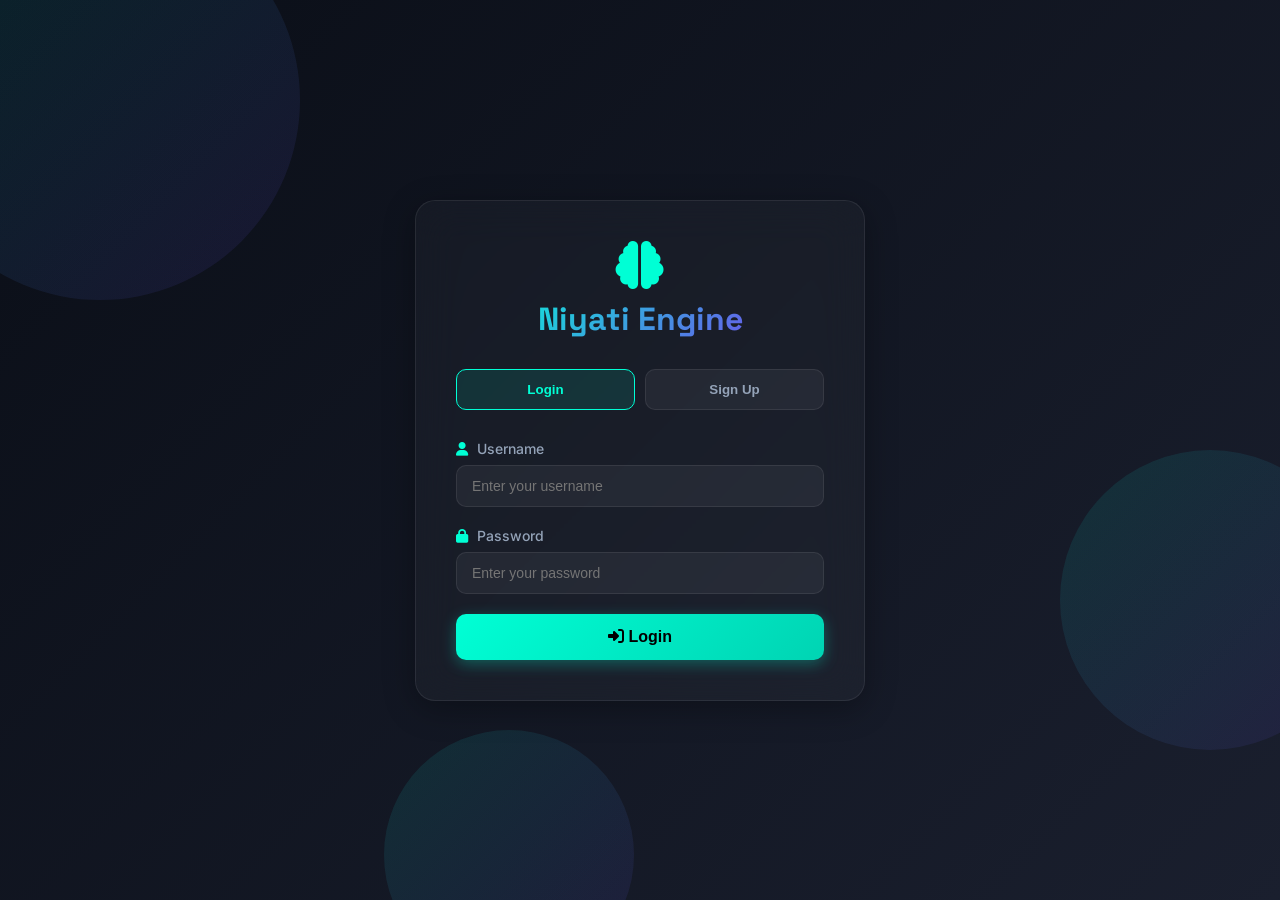
<file: frontend/auth.html>
<!DOCTYPE html>
<html lang="en">
<head>
    <meta charset="UTF-8">
    <meta name="viewport" content="width=device-width, initial-scale=1.0">
    <title>Niyati Engine - Login</title>
    <link href="https://fonts.googleapis.com/css2?family=Inter:wght@300;400;500;600;700&family=Space+Grotesk:wght@500;600;700&display=swap" rel="stylesheet">
    <link rel="stylesheet" href="https://cdnjs.cloudflare.com/ajax/libs/font-awesome/6.4.0/css/all.min.css">
    <style>
        * {
            margin: 0;
            padding: 0;
            box-sizing: border-box;
        }

        body {
            font-family: 'Inter', sans-serif;
            background: linear-gradient(135deg, #0a0e17 0%, #1a1f2e 100%);
            color: #ffffff;
            min-height: 100vh;
            display: flex;
            align-items: center;
            justify-content: center;
            overflow: hidden;
        }

        .bg-animation {
            position: fixed;
            top: 0;
            left: 0;
            width: 100%;
            height: 100%;
            z-index: -1;
        }

        .crystal {
            position: absolute;
            background: linear-gradient(135deg, rgba(0, 255, 213, 0.1), rgba(124, 58, 237, 0.1));
            border-radius: 50%;
            animation: float 20s infinite ease-in-out;
        }

        .crystal-1 {
            width: 400px;
            height: 400px;
            top: -100px;
            left: -100px;
        }

        .crystal-2 {
            width: 300px;
            height: 300px;
            top: 50%;
            right: -80px;
            animation-delay: -5s;
        }

        .crystal-3 {
            width: 250px;
            height: 250px;
            bottom: -80px;
            left: 30%;
            animation-delay: -10s;
        }

        @keyframes float {
            0%, 100% { transform: translate(0, 0) rotate(0deg); }
            25% { transform: translate(50px, 50px) rotate(90deg); }
            50% { transform: translate(0, 100px) rotate(180deg); }
            75% { transform: translate(-50px, 50px) rotate(270deg); }
        }

        .auth-container {
            background: rgba(255, 255, 255, 0.03);
            backdrop-filter: blur(20px);
            border: 1px solid rgba(255, 255, 255, 0.08);
            border-radius: 20px;
            padding: 40px;
            width: 100%;
            max-width: 450px;
            box-shadow: 0 8px 32px rgba(0, 0, 0, 0.3);
        }

        .logo {
            text-align: center;
            margin-bottom: 30px;
        }

        .logo i {
            font-size: 48px;
            color: #00ffd5;
            animation: pulse 2s infinite;
        }

        @keyframes pulse {
            0%, 100% { transform: scale(1); }
            50% { transform: scale(1.1); }
        }

        .logo h1 {
            font-family: 'Space Grotesk', sans-serif;
            font-size: 32px;
            font-weight: 700;
            background: linear-gradient(135deg, #00ffd5, #7c3aed);
            -webkit-background-clip: text;
            -webkit-text-fill-color: transparent;
            margin-top: 10px;
        }

        .tabs {
            display: flex;
            gap: 10px;
            margin-bottom: 30px;
        }

        .tab-btn {
            flex: 1;
            padding: 12px;
            background: rgba(255, 255, 255, 0.05);
            border: 1px solid rgba(255, 255, 255, 0.08);
            border-radius: 10px;
            color: #94a3b8;
            font-weight: 600;
            cursor: pointer;
            transition: all 0.3s ease;
        }

        .tab-btn.active {
            background: rgba(0, 255, 213, 0.1);
            border-color: #00ffd5;
            color: #00ffd5;
        }

        .form-container {
            display: none;
        }

        .form-container.active {
            display: block;
            animation: fadeIn 0.3s ease;
        }

        @keyframes fadeIn {
            from { opacity: 0; transform: translateY(-10px); }
            to { opacity: 1; transform: translateY(0); }
        }

        .form-group {
            margin-bottom: 20px;
        }

        .form-group label {
            display: block;
            margin-bottom: 8px;
            font-weight: 500;
            font-size: 14px;
            color: #94a3b8;
        }

        .form-group label i {
            color: #00ffd5;
            margin-right: 5px;
        }

        .form-group input {
            width: 100%;
            padding: 12px 15px;
            background: rgba(255, 255, 255, 0.05);
            border: 1px solid rgba(255, 255, 255, 0.08);
            border-radius: 10px;
            color: #ffffff;
            font-size: 14px;
            transition: all 0.3s ease;
        }

        .form-group input:focus {
            outline: none;
            border-color: #00ffd5;
            box-shadow: 0 0 0 3px rgba(0, 255, 213, 0.1);
        }

        .btn-submit {
            width: 100%;
            padding: 14px;
            background: linear-gradient(135deg, #00ffd5, #00d4b3);
            border: none;
            border-radius: 10px;
            color: #000;
            font-weight: 700;
            font-size: 16px;
            cursor: pointer;
            transition: all 0.3s ease;
            box-shadow: 0 4px 15px rgba(0, 255, 213, 0.3);
        }

        .btn-submit:hover {
            transform: translateY(-2px);
            box-shadow: 0 6px 20px rgba(0, 255, 213, 0.5);
        }

        .btn-submit:disabled {
            opacity: 0.5;
            cursor: not-allowed;
            transform: none;
        }

        .notification {
            position: fixed;
            top: 20px;
            right: 20px;
            padding: 15px 25px;
            border-radius: 10px;
            display: flex;
            align-items: center;
            gap: 10px;
            font-weight: 600;
            z-index: 10000;
            animation: slideInRight 0.3s ease;
            box-shadow: 0 4px 15px rgba(0, 0, 0, 0.3);
        }

        .notification.success {
            background: rgba(16, 185, 129, 0.9);
            color: white;
        }

        .notification.error {
            background: rgba(239, 68, 68, 0.9);
            color: white;
        }

        @keyframes slideInRight {
            from { transform: translateX(400px); opacity: 0; }
            to { transform: translateX(0); opacity: 1; }
        }

        @keyframes slideOutRight {
            from { transform: translateX(0); opacity: 1; }
            to { transform: translateX(400px); opacity: 0; }
        }
    </style>
</head>
<body>
    <div class="bg-animation">
        <div class="crystal crystal-1"></div>
        <div class="crystal crystal-2"></div>
        <div class="crystal crystal-3"></div>
    </div>

    <div class="auth-container">
        <div class="logo">
            <i class="fas fa-brain"></i>
            <h1>Niyati Engine</h1>
        </div>

        <div class="tabs">
            <button class="tab-btn active" data-tab="login">Login</button>
            <button class="tab-btn" data-tab="signup">Sign Up</button>
        </div>

        <!-- Login Form -->
        <div class="form-container active" id="loginForm">
            <form onsubmit="handleLogin(event)">
                <div class="form-group">
                    <label><i class="fas fa-user"></i> Username</label>
                    <input type="text" id="loginUsername" required placeholder="Enter your username">
                </div>
                <div class="form-group">
                    <label><i class="fas fa-lock"></i> Password</label>
                    <input type="password" id="loginPassword" required placeholder="Enter your password">
                </div>
                <button type="submit" class="btn-submit" id="loginBtn">
                    <i class="fas fa-sign-in-alt"></i> Login
                </button>
            </form>
        </div>

        <!-- Signup Form -->
        <div class="form-container" id="signupForm">
            <form onsubmit="handleSignup(event)">
                <div class="form-group">
                    <label><i class="fas fa-building"></i> Company Name</label>
                    <input type="text" id="signupCompany" required placeholder="Enter your company name">
                </div>
                <div class="form-group">
                    <label><i class="fas fa-user"></i> Username</label>
                    <input type="text" id="signupUsername" required placeholder="Choose a username">
                </div>
                <div class="form-group">
                    <label><i class="fas fa-envelope"></i> Email</label>
                    <input type="email" id="signupEmail" placeholder="Enter your email">
                </div>
                <div class="form-group">
                    <label><i class="fas fa-lock"></i> Password</label>
                    <input type="password" id="signupPassword" required placeholder="Choose a password">
                </div>
                <button type="submit" class="btn-submit" id="signupBtn">
                    <i class="fas fa-user-plus"></i> Sign Up
                </button>
            </form>
        </div>
    </div>

    <script>
        // API Base URL - automatically detects local or production
        const API_URL = window.location.hostname === 'localhost' 
            ? 'http://localhost:5000' 
            : '';

        // Tab Switching
        document.querySelectorAll('.tab-btn').forEach(btn => {
            btn.addEventListener('click', () => {
                document.querySelectorAll('.tab-btn').forEach(b => b.classList.remove('active'));
                document.querySelectorAll('.form-container').forEach(f => f.classList.remove('active'));
                
                btn.classList.add('active');
                const tab = btn.dataset.tab;
                document.getElementById(`${tab}Form`).classList.add('active');
            });
        });

        // Login Handler
        async function handleLogin(e) {
            e.preventDefault();
            
            const username = document.getElementById('loginUsername').value;
            const password = document.getElementById('loginPassword').value;
            const loginBtn = document.getElementById('loginBtn');

            loginBtn.disabled = true;
            loginBtn.innerHTML = '<i class="fas fa-spinner fa-spin"></i> Logging in...';

            try {
                const response = await fetch(`${API_URL}/api/login`, {
                    method: 'POST',
                    headers: { 'Content-Type': 'application/json' },
                    body: JSON.stringify({ username, password })
                });

                const data = await response.json();

                if (response.ok) {
                    // Store user data in localStorage
                    localStorage.setItem('user_id', data.user_id);
                    localStorage.setItem('username', data.username);
                    localStorage.setItem('company', data.company || '');
                    localStorage.setItem('email', data.email || '');
                    
                    showNotification('Login successful! Redirecting...', 'success');
                    
                    // Redirect to main app
                    setTimeout(() => {
                        window.location.href = 'index.html';
                    }, 1000);
                } else {
                    showNotification(data.error || 'Login failed', 'error');
                }
            } catch (error) {
                showNotification('Connection error. Is the server running?', 'error');
            } finally {
                loginBtn.disabled = false;
                loginBtn.innerHTML = '<i class="fas fa-sign-in-alt"></i> Login';
            }
        }

        // Signup Handler
        async function handleSignup(e) {
            e.preventDefault();
            
            const company = document.getElementById('signupCompany').value;
            const username = document.getElementById('signupUsername').value;
            const email = document.getElementById('signupEmail').value;
            const password = document.getElementById('signupPassword').value;
            const signupBtn = document.getElementById('signupBtn');

            signupBtn.disabled = true;
            signupBtn.innerHTML = '<i class="fas fa-spinner fa-spin"></i> Creating account...';

            try {
                const response = await fetch(`${API_URL}/api/signup`, {
                    method: 'POST',
                    headers: { 'Content-Type': 'application/json' },
                    body: JSON.stringify({ company, username, email, password })
                });

                const data = await response.json();

                if (response.ok) {
                    showNotification('Account created! Please login.', 'success');
                    
                    // Switch to login tab
                    setTimeout(() => {
                        document.querySelector('[data-tab="login"]').click();
                        document.getElementById('loginUsername').value = username;
                    }, 1000);
                } else {
                    showNotification(data.error || 'Signup failed', 'error');
                }
            } catch (error) {
                showNotification('Connection error. Is the server running?', 'error');
            } finally {
                signupBtn.disabled = false;
                signupBtn.innerHTML = '<i class="fas fa-user-plus"></i> Sign Up';
            }
        }

        // Notification System
        function showNotification(message, type = 'info') {
            const notification = document.createElement('div');
            notification.className = `notification ${type}`;
            notification.innerHTML = `
                <i class="fas fa-${type === 'success' ? 'check-circle' : 'times-circle'}"></i>
                <span>${message}</span>
            `;
            
            document.body.appendChild(notification);
            
            setTimeout(() => {
                notification.style.animation = 'slideOutRight 0.3s ease';
                setTimeout(() => notification.remove(), 300);
            }, 3000);
        }

        // Check if already logged in
        window.addEventListener('load', () => {
            const userId = localStorage.getItem('user_id');
            if (userId) {
                window.location.href = 'index.html';
            }
        });
    </script>
</body>
</html>
</file>
